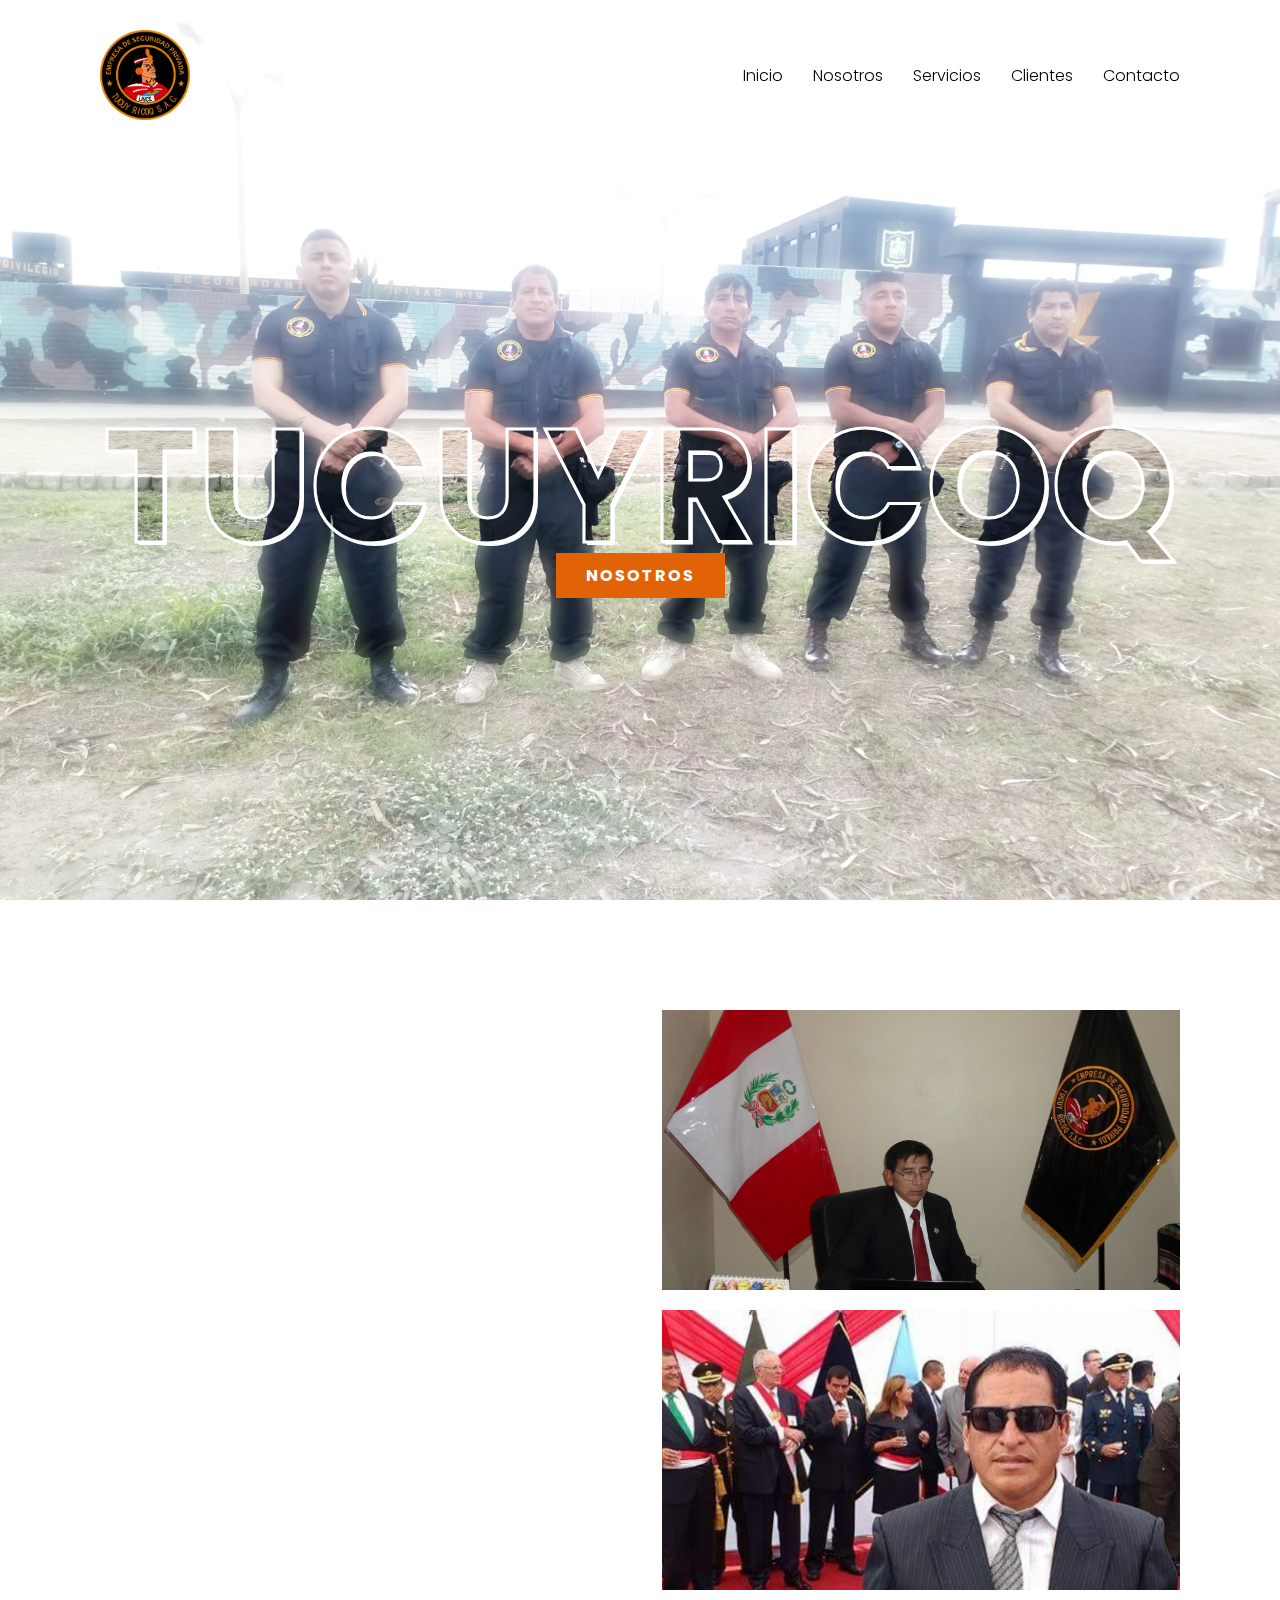
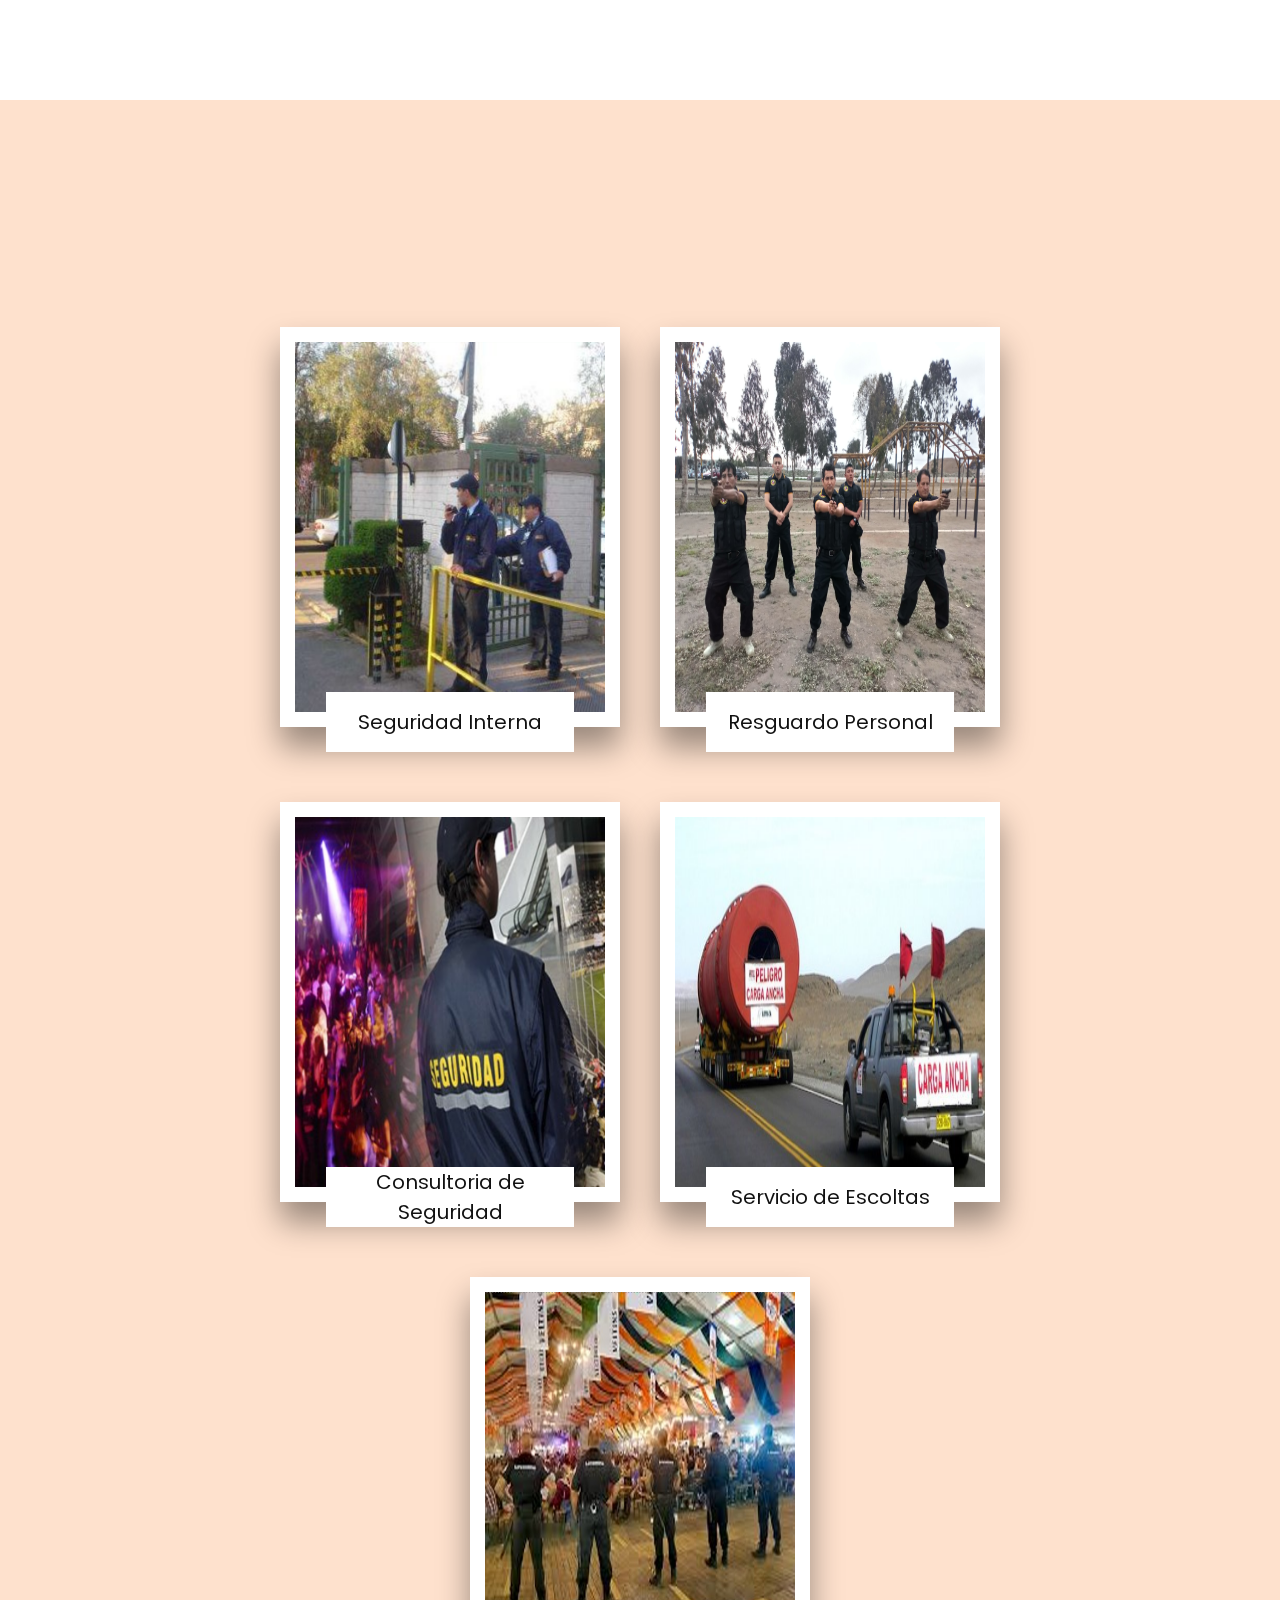
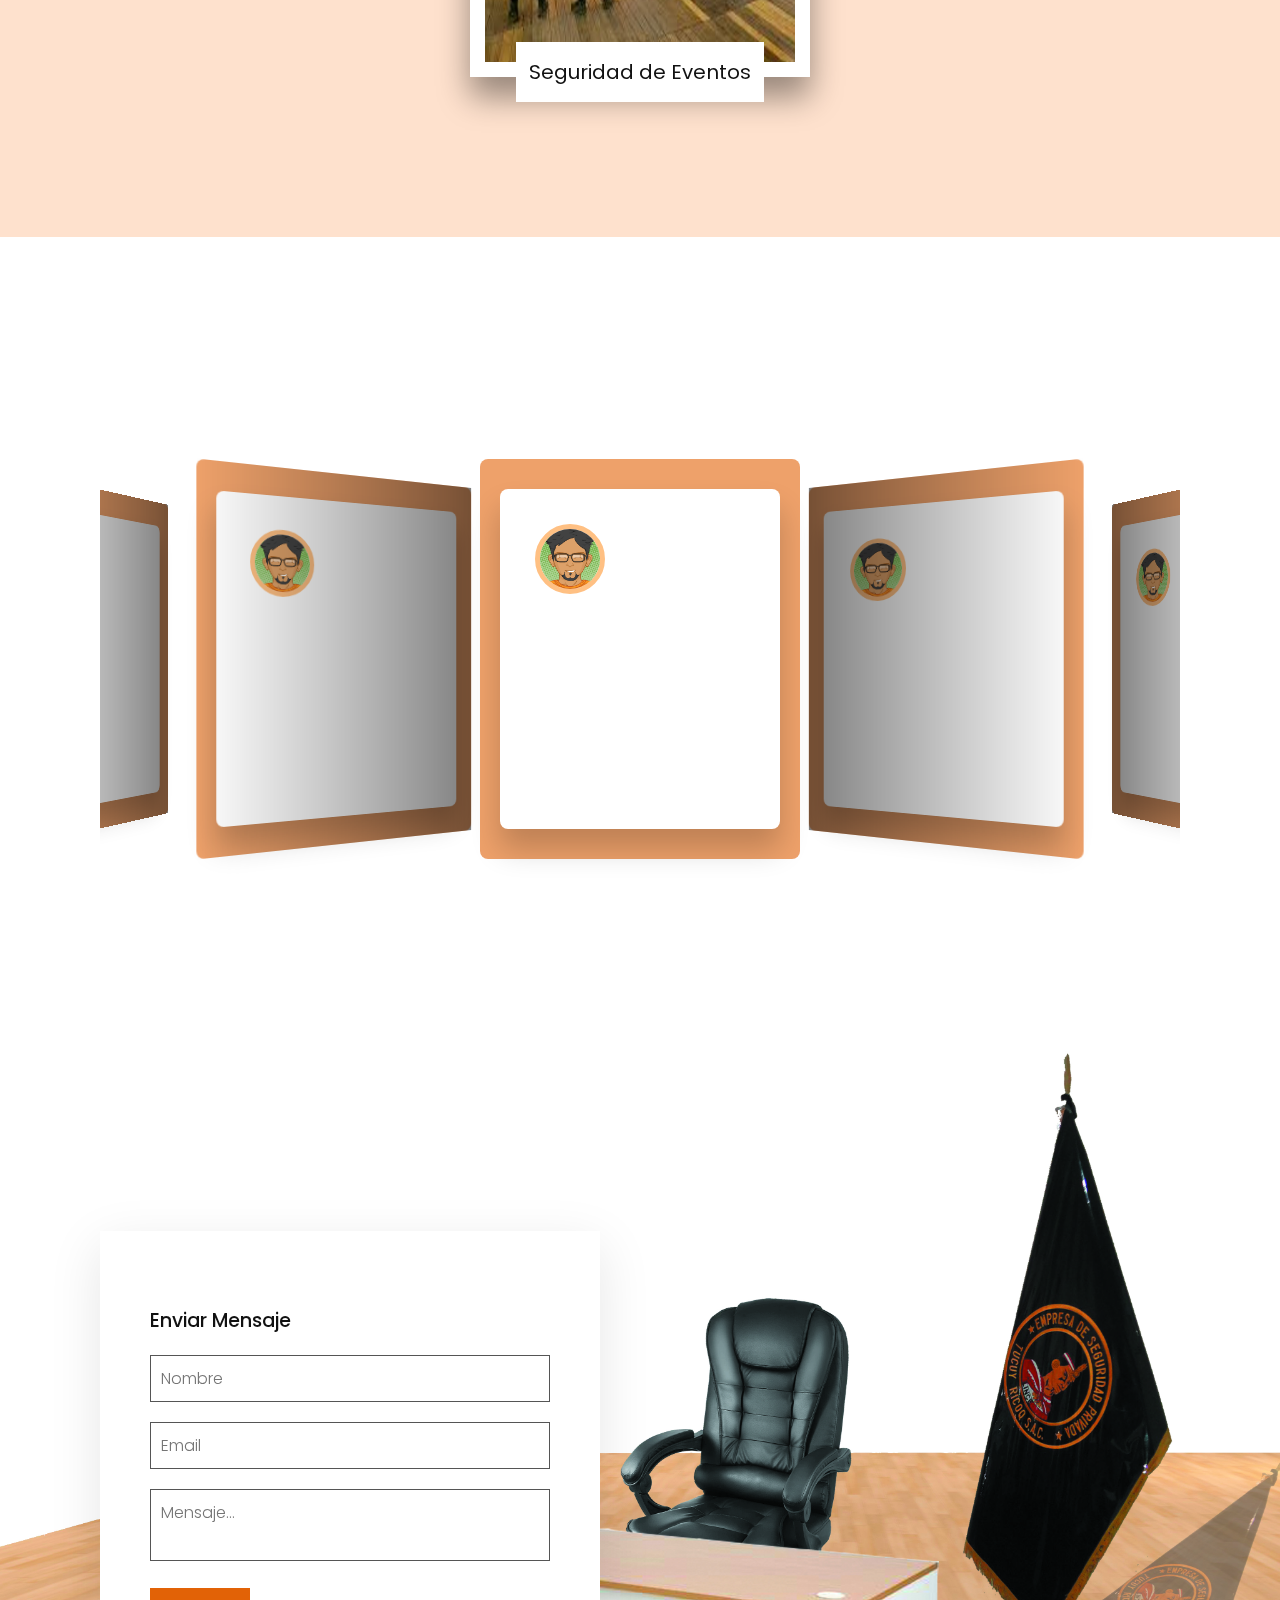
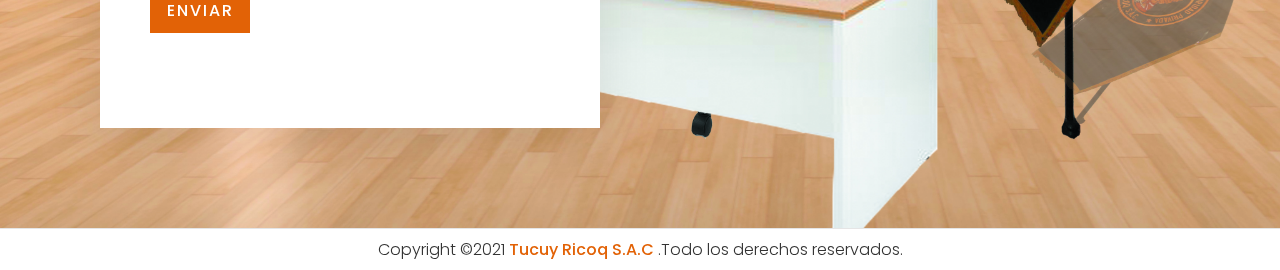
<file: index.html>
<!DOCTYPE html>
<html>
<head>
	<meta charset="utf-8" name="viewport" content="width=device-width, initial-scale=1.0">
	<title>Tucuy Ricoq SAC</title>
	<link
  rel="stylesheet"
  href="carrucel.css"
/>
	<link rel="stylesheet" type="text/css" href="style.css">
	<link rel="shortcut icon" href="images/logo.ico">
</head>
<body>
	<header>
		<a href="#" class="logo"><img src="images/logo.png"></a>
		<div class="menuToggle" onclick="toggleMenu();" ></div>
		<ul class="navigation">
			<li><a href="#banner" onclick="toggleMenu();">Inicio</a></li>
			<li><a href="#nosotros" onclick="toggleMenu();">Nosotros</a></li>
			<li><a href="#servicios" onclick="toggleMenu();">Servicios</a></li>
			<li><a href="#clientes" onclick="toggleMenu();">Clientes</a></li>
			<li><a href="#contacto" onclick="toggleMenu();">Contacto</a></li>
		</ul>
	</header>
<section class="banner" id="banner" style="background-image: url(images/banner.jpg);">
	<!-- <span>T</span><span>U</span><span>C</span><span>U</span><span>Y</span><span>R</span><span>I</span><span>C</span><span>O</span><span>Q</span> -->
	<div class="content" style="background-image: url(images/banner2.jpg);">
		<h2>TUCUYRICOQ</h2>
		
	</div>
	<a href="#nosotros" class="btn"><b>Nosotros</b></a>
</section>
<section class="nosotros" id="nosotros">
	<div class="row">
		<div class="col50">
			<h2 class="titleText" style="width: 200px;"><span>N</span>osotros</h2>
			<p>Nuestra empresa de seguridad ofrece servicios de calidad con personal bien entrenado y equipado para custodia y protección de vidas y propiedades, aseguramiento de establecimientos comerciales e industriales, control de multitudes, seguridad personal y seguridad en eventos.</p>
			<h2 class="titleText" style="width: 200px;"><span>V</span>isión</h2>
			<p>Constituirnos en la empresa líder en el rubro de la Seguridad y Vigilancia Privada, por la alta calidad de nuestros servicios, la innovación y la provisión de soluciones eficaces; siendo identificados por nuestra calidad humana, profesional y el aporte a la sociedad y el país.</p>
			<h2 class="titleText" style="width: 200px;"><span>M</span>isión</h2>
			<p>Proveer servicios de seguridad privada especializada a nuestros clientes, con eficiencia, satisfaciendo sus requerimientos en las áreas contratadas, permanentemente, con la finalidad de que gocen de la tranquilidad y estado de confianza que les permita vivir con calidad.​</p>
		</div>

		<div class="col50">
			<div class="imgBx">
				<img src="images/nosotros2.jpg">
			</div>
			<div class="imgBx">
				<img src="images/newimage1.png">
			</div>
		</div>
	</div>
</section>
<section class="servicios" id="servicios">
	<div class="title">
		<h2 class="titleText"><span>S</span>ervicios</h2>
		<div class="content">
			<div class="box">
				<div class="imgBx">
					<img src="images/service1.jpg">
				</div>
				<div class="text">
					<h3 class="imgtitle">Resguardo Personal</h3>
					<p>Nuestra empresa de seguridad ofrece servicios de calidad con personal bien entrenado y equipado para custodia y protección de vidas y propiedades</p>
				</div>
			</div>
			<div class="box">
				<div class="imgBx">
					<img src="images/newimage2.png">
				</div>
				<div class="text">
					<h3 class="imgtitle">Seguridad Interna</h3>
					<p>Aseguramiento de establecimientos comerciales e industriales, control de multitudes, seguridad personal y seguridad en eventos.</p>
				</div>
			</div>
			<div class="box">
				<div class="imgBx">
					<img src="images/newimage3.png" >
				</div>
				<div class="text">
					<h3 class="imgtitle">Servicio de Escoltas</h3>
					<p>Nuestros agentes de seguridad están capacitados, calificados con instrucción militar e instruidos en el campo de la seguridad que les permite tener capacidad de prevención, acción y reacción inmediata frente a cualquier acto que atenten contra la seguridad</p>
				</div>
			</div>
			<div class="box">
				<div class="imgBx">
					<img src="images/newimage4.png" style="object-fit: cover;">
				</div>
				<div class="text">
					<h3 >Consultoria de Seguridad</h3>
					<p>La vigilancia es importante para poder garantizar el orden y la tranquilidad de usted y de sus bienes; recuerde que el agente de riesgo saca ventaja de nuestra imprudencia, negligencia, exceso de confianza y falta de conocimiento en medidas preventivas de seguridad.</p>
				</div>
			</div>
			<div class="box">
				<div class="imgBx">
					<img src="images/newimage5.png">
				</div>
				<div class="text">
					<h3 class="imgtitle">Seguridad de Eventos</h3>
					<p>Utilizando la mejor tecnología disponible para proteger a nuestros clientes.</p>
				</div>
			</div>
		</div>
	</div>
</section>
<section class="clientes" id="clientes">
	<div class="title">
	<h2 class="titleText"><span>C</span>lientes</h2>
	 <div class="swiper mySwiper">
      <div class="swiper-wrapper">
        <div class="swiper-slide">
          <div class="opinion">
          	<div class="clientName">
          		<img src="images/avatar04.png" class="clientLogo">
          		<p> Nombre del Cliente</p>
          		</div>
          	<div class="separador"></div>
          	<div class="clientOpinion"><p>"Lorem ipsum dolor sit amet, consectetur adipisicing elit, sed do eiusmod
          	tempor incididunt ut labore ipsum dolor sit amet, consectetur."</p></div>
          </div>
        </div>
  <div class="swiper-slide">
          <div class="opinion">
          	<div class="clientName">
          		<img src="images/avatar04.png" class="clientLogo">
          		<p> Nombre del Cliente</p>
          		</div>
          	<div class="separador"></div>
          	<div class="clientOpinion"><p>"Lorem ipsum dolor sit amet, consectetur adipisicing elit, sed do eiusmod
          	tempor incididunt ut labore ipsum dolor sit amet, consectetur."</p></div>
          </div>
        </div>
        <div class="swiper-slide">
          <div class="opinion">
          	<div class="clientName">
          		<img src="images/avatar04.png" class="clientLogo">
          		<p> Nombre del Cliente</p>
          		</div>
          	<div class="separador"></div>
          	<div class="clientOpinion"><p>"Lorem ipsum dolor sit amet, consectetur adipisicing elit, sed do eiusmod
          	tempor incididunt ut labore ipsum dolor sit amet, consectetur."</p></div>
          </div>
        </div>
      </div>
      <div class="swiper-pagination"></div>
    </div>
</div>
</section>
<section class="contacto" id="contacto" style="background-image: url(images/contact.jpg);">
	<div class="title">
	<h2 class="titleText"><span>C</span>ontacto</h2>
</div>


<div class="contactForm">
	<h3>Enviar Mensaje</h3>
	<div class="inputBox">
		<input type="text" placeholder="Nombre">
	</div>
	<div class="inputBox">
		<input type="email" placeholder="Email">
	</div>
	<div class="inputBox">
		<textarea  placeholder="Mensaje..."></textarea>
	</div>
	<div class="inputBox">
		<input type="submit" value="Enviar">
	</div>
</div>
</section>
<div class="copyright">
	<p style="text-align: center;">Copyright ©2021 <a href="#">Tucuy Ricoq S.A.C</a> .Todo los derechos reservados.</p>
</div>
<script src="carrucel.js"></script>
<script type="text/javascript">
	/*window.onbeforeunload = function() {
		window.scrollTo(0,0);
	}*/

	var swiper = new Swiper(".mySwiper", {
        effect: "coverflow",
        grabCursor: true,
        centeredSlides: true,
        slidesPerView: "auto",
        coverflowEffect: {
          rotate: 40,
          stretch: 0,
          depth: 100,
          modifier: 1,
          slideShadows: true,
        },
       loop:true,
       // autoplay:{
       // 	delay:1600,
       // 	disableOnInteraction: false,
       // }
      });
	window.addEventListener('scroll', function() {
		const header = document.querySelector('header');
		header.classList.toggle("sticky", window.scrollY>0);
	})
	function toggleMenu(){
		const menuToggle = document.querySelector('.menuToggle');
		const navigation = document.querySelector('.navigation');
		const header = document.querySelector('header');
		header.classList.toggle('active');
		menuToggle.classList.toggle('active');
		navigation.classList.toggle('active');
	}
</script>
<script type="text/javascript" src="scroll.js"></script>
	<script type="text/javascript">
	ScrollOut({
		targets: 'h2,p,.separador,.swiper-wrapper'
	})

	</script>
</body>
</html>
</file>
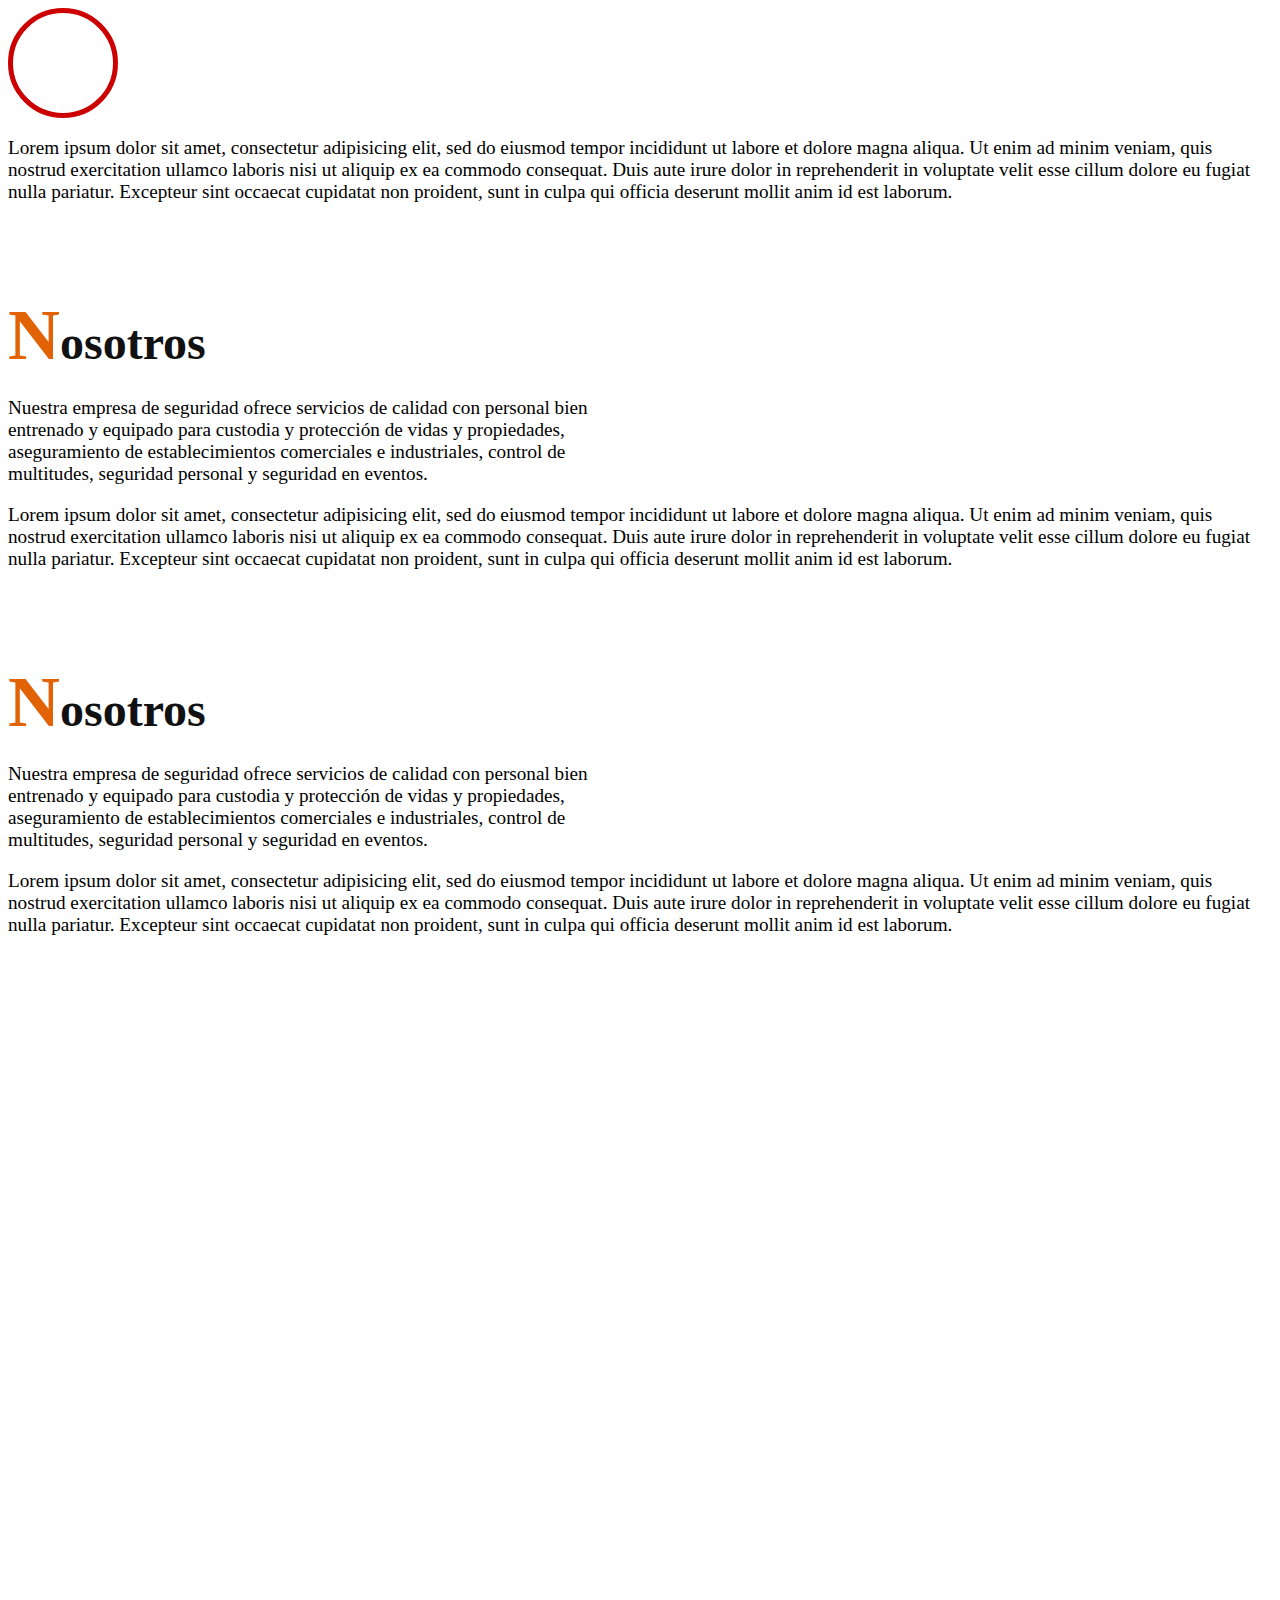
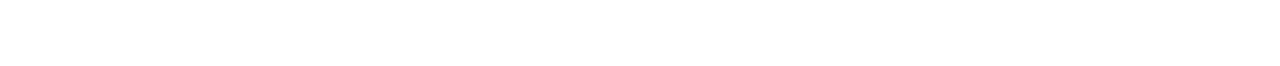
<file: prueba.html>
<!DOCTYPE html>
	<html>
	<head>
		<link rel="stylesheet" type="text/css" href="prueba.css">
		<title>SI SE PUEDE EDITAR GAAA-</title>
	</head>
	<body>
		<div class="clientLogo"></div>
		<p>Lorem ipsum dolor sit amet, consectetur adipisicing elit, sed do eiusmod
		tempor incididunt ut labore et dolore magna aliqua. Ut enim ad minim veniam,
		quis nostrud exercitation ullamco laboris nisi ut aliquip ex ea commodo
		consequat. Duis aute irure dolor in reprehenderit in voluptate velit esse
		cillum dolore eu fugiat nulla pariatur. Excepteur sint occaecat cupidatat non
		proident, sunt in culpa qui officia deserunt mollit anim id est laborum.</p>
		<br><br><br><br>
		<div class="col50">
		<h2 class="titleText"><span>N</span>osotros</h2>
			<p>Nuestra empresa de seguridad ofrece servicios de calidad con personal bien entrenado y equipado para custodia y protección de vidas y propiedades, aseguramiento de establecimientos comerciales e industriales, control de multitudes, seguridad personal y seguridad en eventos.</p>
		</div>
		<p>Lorem ipsum dolor sit amet, consectetur adipisicing elit, sed do eiusmod
		tempor incididunt ut labore et dolore magna aliqua. Ut enim ad minim veniam,
		quis nostrud exercitation ullamco laboris nisi ut aliquip ex ea commodo
		consequat. Duis aute irure dolor in reprehenderit in voluptate velit esse
		cillum dolore eu fugiat nulla pariatur. Excepteur sint occaecat cupidatat non
		proident, sunt in culpa qui officia deserunt mollit anim id est laborum.</p>
		<br><br><br><br>
		<div class="col50">
		<h2 class="titleText"><span>N</span>osotros</h2>
			<p>Nuestra empresa de seguridad ofrece servicios de calidad con personal bien entrenado y equipado para custodia y protección de vidas y propiedades, aseguramiento de establecimientos comerciales e industriales, control de multitudes, seguridad personal y seguridad en eventos.</p>
		</div>
		<p>Lorem ipsum dolor sit amet, consectetur adipisicing elit, sed do eiusmod
		tempor incididunt ut labore et dolore magna aliqua. Ut enim ad minim veniam,
		quis nostrud exercitation ullamco laboris nisi ut aliquip ex ea commodo
		consequat. Duis aute irure dolor in reprehenderit in voluptate velit esse
		cillum dolore eu fugiat nulla pariatur. Excepteur sint occaecat cupidatat non
		proident, sunt in culpa qui officia deserunt mollit anim id est laborum.</p>
		<br><br><br><br>
		<div class="col50">
		<h2 class="titleText"><span>N</span>osotros</h2>
			<p>Nuestra empresa de seguridad ofrece servicios de calidad con personal bien entrenado y equipado para custodia y protección de vidas y propiedades, aseguramiento de establecimientos comerciales e industriales, control de multitudes, seguridad personal y seguridad en eventos.</p>
		</div>
		<p>Lorem ipsum dolor sit amet, consectetur adipisicing elit, sed do eiusmod
		tempor incididunt ut labore et dolore magna aliqua. Ut enim ad minim veniam,
		quis nostrud exercitation ullamco laboris nisi ut aliquip ex ea commodo
		consequat. Duis aute irure dolor in reprehenderit in voluptate velit esse
		cillum dolore eu fugiat nulla pariatur. Excepteur sint occaecat cupidatat non
		proident, sunt in culpa qui officia deserunt mollit anim id est laborum.</p>
		<br><br><br><br>
		<div class="col50">
		<h2 class="titleText"><span>N</span>osotros</h2>
			<p>Nuestra empresa de seguridad ofrece servicios de calidad con personal bien entrenado y equipado para custodia y protección de vidas y propiedades, aseguramiento de establecimientos comerciales e industriales, control de multitudes, seguridad personal y seguridad en eventos.</p>
		</div>
		<div class="caca"><span>N</span>asdasda
		fffff
	dasdasdasdasd</div>
	<!-- <audio   src="musica.mp3" ></audio> -->
	</body>

	<script type="text/javascript" src="scroll.js"></script>
	<script type="text/javascript">
	ScrollOut({
		targets: 'h2,p,.caca'
	})

	</script>
	</html>
</file>
<file: style.css>
@import url('https://fonts.googleapis.com/css?family=Poppins:200,300,400,500,600,700,800,900');
*{
	margin: 0;
	padding: 0;
	box-sizing: border-box;
	font-family: 'Poppins', sans-serif;
	scroll-behavior: smooth;
}
p{
	font-weight: 300;
	color: #111;
	text-align: justify;
}
body{
	min-height: 1000px;
}
.banner{
	position: relative;
	width: 100%;
	min-height: 100vh;
	display: flex;
	justify-content: center;
	align-items: center;
	
	background-size: cover;
}
.banner .content{
	text-align: center;
	position: absolute;
	width: 100%;
	min-height: 100vh;
	line-height: 100vh;
	background-size: cover;
	display: flex;
	justify-content: center;
	align-items: center;
	mix-blend-mode: screen;
	
}

.banner h2{
	
	position: absolute;
	font-size: 10em;
	font-weight: 700;
	 -webkit-text-stroke: 3px #fff;
	 bottom: -4%;
	  text-shadow:
     3px  3px 0 #fff,
    -1px -1px 0 #fff,  
     1px -1px 0 #fff,
    -1px  1px 0 #fff,
     1px  1px 0 #fff;
 	z-index: 2;
 	animation-name: arriba;
	animation-iteration-count: 1;
	animation-timing-function: ease-in;
	animation-duration: 3s;
}
.banner .content p{
	font-size: 1em;
	color: #000;
}
.btn{
	position: absolute;
	z-index: 3;
	font-size: 1em;
	color: #fff;
	background: #e26206;
	display: inline-block;
	padding: 10px 30px;
	margin-top: 250px;
	text-transform: uppercase;
	text-decoration: none;
	letter-spacing: 2px;
	transition: 0.5s;
	isolation: isolate;
	animation-name: aparecer;
	animation-iteration-count: 1;
	animation-timing-function: cubic-bezier(1,.02,1,.04);
	animation-duration: 4s;
}
.btn:hover{
	letter-spacing: 6px;
}
header{
	position: fixed;
	top: 0;
	left: 0;
	width: 100%;
	padding: 30px 100px;
	z-index: 10000;
	display: flex;
	justify-content: space-between;
	align-items: center;
	transition: 0.5s;
}
header.sticky{
	background: #fff;
	padding: 5px 100px;
	box-shadow: 0 5px 20px rgba(0,0,0,0.05);
}
header .logo{
	color: #000;
	font-weight: 700;
	font-size: 2em;
	text-decoration: none;
	height: 90px;
}

header .logo img{
	max-height: 90px;
}
header .navigation{
	position: relative;
	display: flex;
}

header .navigation li{
	list-style: none;
	margin-left: 30px;
}
header .navigation li a{
	text-decoration: none;
	color: #000;
	font-weight: 300;
	transition: 0.3s ease;
	border-top: 4px solid rgba(255,255,255,.0);
  	border-bottom: 4px solid rgba(255,255,255,.0);
}
header .navigation li a:hover{
	border-top: 4px solid #e26206;
  	border-bottom: 4px solid #e26206;
  	padding: 6px 0;
  	color: #e26206;
}
section{
	padding: 100px;
}
.row{
	position: relative;
	width: 100%;
	display: flex;
	justify-content: space-between;
}
.row .col50{
	position: relative;
	width: 48%;
}
.row .col50 p{
	opacity: 0;
}
.row .col50 p[data-scroll="in"]{
	opacity: 1;
	transition: 1s;
}
.titleText{
	color: #111;
	font-size: 2em;
	font-weight: 300;
	transition: 0.4s;
	transform-origin: left;
	transform: scaleX(0);
}
.titleText[data-scroll="in"]{
	transform: scaleX(1);
}

.titleText:before{
	content: '';
	position: absolute;
	top: 0;
	left: 0;
	width: 100%;
	height: 100%;
	background: #e26206;
	transform-origin: left;
	transition: 0.5s;
}
.titleText[data-scroll="in"]:before{
	transform: scaleX(0);
	transition-delay: 0.5s;
}
.titleText span{
	color: #e26206;
	font-weight: 700;
	font-size: 1.5em;
}
.row .col50 .imgBx{
	position: relative;
	width: 100%;
	min-height: 300px;
}
.row .col50 .imgBx img{
	position: absolute;
	top: 0;
	left:0;
	padding: 10px 0;
	width: 100%;
	height: 100%;
	object-fit: cover;
}
.title{
	width: 100%;
	display: flex;
	justify-content: center;
	align-items: center;
	flex-direction: column;
}
.servicios {
	background: #fee1cd;
}

.servicios .content{
	display: flex;
	justify-content: center;
	flex-direction: row-reverse;
	flex-wrap: wrap;
	margin-top: 40px;
}
.servicios .content .box{
	width: 340px;
	height: 400px;
	margin: 15px 20px 60px 20px;
	border: 15px solid #fff;
	box-shadow: 0 20px 30px rgba(0,0,0,0.4);
	background: #000;
}
.servicios .content .box .imgBx{
	position: relative;
	width: 100%;
	height: 100%;
}
.servicios .content .box .imgBx img{
	position: absolute;
	top: 0;
	left: 0;
	width: 100%;
	height: 100%;
	
	transition: 0.5s;
}
.servicios .content .box:hover .imgBx img{
	opacity: 0;
}
.servicios .content .box .text{
	position: relative;
	bottom: 20px;
	left: 10%;
	width: 80%;
	height: 60px;
	background: #fff;
	transition: 0.5s;
	overflow: hidden;
/*
	display: flex;
	justify-content: center;
  align-items: center;*/
}
.servicios .content .box .text h3{
	margin: 0;
	padding: 0;
	font-size: 20px;
	text-align: center;
}
.servicios .content .box .text .imgtitle{
	padding: 15px 0 0;
}
.servicios .content .box .text p{
	margin: 10px 0 0;
	padding: 0;
	opacity: 0;
	line-height: 1.2em;
	transition: 0.5s;
	text-align: justify;
}
.servicios .content .box:hover .text p{
	opacity: 1;
	transition-delay: 0.5s; 
}
.servicios .content .box:hover .text{
	position: relative;
	width: 100%;
	height: 100%;
	bottom:100%;
	left: 0;
}
.servicios .content .box .text h3{
	font-weight: 400;
	color: #111;
}
/* CLIENTES CSS*/
.swiper {
        width: 100%;
        padding-top: 50px;
        padding-bottom: 50px;
      }

.swiper-slide {
      /*  background-position: center;
        background-size: cover;*/
        width: 320px;
        height: 400px;
        background: #e26206;
     	border-radius: 8px;
		background-color: rgba(226, 98, 6, .60);
		/*filter: blur(8px);*/
		
		/*box-shadow: 0 10px 20px rgb(0 0 0 / 20%),0 -10px 20px rgb(0 0 0 / 20%);*/
		padding: 30px 20px 30px 20px;
      }

.opinion{
	position: relative;
	border-radius: 8px;
	width: 280px;
	height: 340px;
	background: #fff;
	z-index: 1;
	padding: 35px;
	box-shadow: 0 20px 30px rgb(0 0 0 / 20%);
	overflow: hidden;
    
}
.opinion .clientName{
	width: 100%;
	height: 35%;
	overflow: hidden;
}
.opinion .clientName .clientLogo{
	border-radius: 50%;
  border:5px solid #ffc083;
  height: 70px;
  float: left;
  display: block;


}
.opinion .clientName p{

	margin-top: 9px;
	text-align: left;
	position: relative;
	left: 6px;
}
.opinion .separador{
	transition: 0.5s;
	transform-origin: left;
	transform: scaleX(0);
}
.swiper-wrapper[data-scroll="in"] .separador{
	transform: scaleX(1);
}
.opinion .separador:before{
	content: '';
	position: absolute;
	top: 0;
	left: 0;
	width: 100%;
	height: 7px;
	background: #ffc083;
	transform-origin: left;
	transition: all 1s cubic-bezier(1,.02,.5,.62) 0s;
}
.swiper-wrapper p{
	opacity: 0;
}
.swiper-wrapper[data-scroll="in"] p{
	opacity: 1;
	transition: 1.5s;
}
.opinion .clientOpinion{
	padding: 20px 10px 10px 10px;
	height: 100%;
	width: 100%;
}
/* CONTACTO CSS*/
.contacto{
	
	background-size: cover;
}
.contactForm{
	padding: 75px 50px;
	background: #fff;
	box-shadow: 0 15px 50px rgba(0,0,0,0.1);
	max-width: 500px;
	margin-top: 50px;
}
.contactForm h3{
	color: #111;
	font-size: 1.2em;
	margin-bottom: 20px;
	font-weight: 500;
}
.contactForm .inputBox{
	position: relative;
	width: 100%;
	margin-bottom: 20px;
}
.contactForm .inputBox input,.contactForm .inputBox textarea{
	width: 100%;
	border: 1px solid #555;
	padding: 10px;
	color: #111;
	outline: none;
	font-size: 16px;
	font-weight: 300;
	resize: none;
}
.contactForm .inputBox input[type="submit"]{
	font-size: 1em;
	color: #fff;
	background: #e26206;
	display: inline-block;
	text-transform: uppercase;
	text-decoration: none;
	letter-spacing: 2px;
	transition: 0.5s;
	max-width: 100px;
	font-weight: 500;
	border: none;
	cursor: pointer;
}
.copyright{
	padding: 8px 40px;
	border-top: 1px solid rgba(0,0,0,0.1);
	text-align: center;
}
.copyright p{
	color: #333;
}
.copyright a{
	color: #e26206;
	font-weight: 500;
	text-decoration: none;
}
/* EFECTOS */
@keyframes aparecer {
	0% {
		opacity: 0;
	}
	100% {
		opacity: 1;
	}
}
@keyframes arriba {
    from {
    	bottom: -40%;
    }
    to {
    	bottom: -4%;
    }
}

/* MOVIL */

@media (max-width: 991px){
	header,header.sticky{
		padding: 5px 20px;
	}
	header.active{
		background-color: #fff;
		
	}
	header .navigation{
		display: none;
	}
	header .navigation.active{
	width: 100%;
	height: calc(100% - 95px);
	position: fixed;
	top: 95px;
	left: 0;
	display: flex;
	justify-content: center;
	align-items: center;
	flex-direction: column;
	background: #fff;
}
header .navigation li{
	margin-left: 0;
}
header .navigation li a{
	text-decoration: none;
	color: #111;
	font-size: 1.6em;
	font-weight: 300;
}
	.menuToggle{
		position: relative;
		width: 40px;
		height: 40px;
		background-image: url(images/menu.png);
		background-size: 30px;
		background-repeat: no-repeat;
		background-position: center;
		cursor: pointer;
	}
	.menuToggle.active{
		background: url(images/close.png);
		background-size: 25px;
		background-repeat: no-repeat;
		background-position: center;
	}

	section{
		padding: 20px;
	}
	.banner{
		background-size: 100% 100%;
	}
	.banner .content{
		background-size: 100% 100%;
	}
	.banner .content h2{
		font-size: 3em;
		color: #000;
		-webkit-text-stroke: 0px #fff;
	}
	.row{
		flex-direction: column;
	}
	.row .col50{
		position: relative;
		width: 100%
	}
	.row .col50 .imgBx{

		height: 300px;
		margin-top: 20px;
	}

}
</file>
<file: prueba.css>
.col50{
	position: relative;
	width: 48%;
}
.titleText{
	position: relative;
	margin: 0;
	padding: 0;
	display: inline-block;
	color: #111;
	font-size: 3em;

	transition: 0.5s;
	transform-origin: left;
	transform: scaleX(0);
}
.titleText[data-scroll="in"]{
	transform: scaleX(1);
}

.titleText:before{
	content: '';
	position: absolute;
	top: 0;
	left: 0;
	width: 100%;
	height: 100%;
	background: #e26206;
	transform-origin: left;
	transition: 0.5s;
}
.titleText[data-scroll="in"]:before{
	transform: scaleX(0);
	transition-delay: 0.5s;
}
.caca{
	position: relative;
	margin: 0;
	padding: 0;
	display: inline-block;
	color: #111;
	font-size: 3em;
	
	transition: 0.5s;
	transform-origin: left;
	transform: scaleX(0);
}
.caca[data-scroll="in"]{
	transform: scaleX(1);
}

.caca:before{
	content: '';
	position: absolute;
	top: 0;
	left: 0;
	width: 100px;
	height: 100px;
	background: #e26206;
	transform-origin: left;
	transition: 0.5s;
}
.titleText span{
	color: #e26206;
	font-weight: 700;
	font-size: 1.5em;
}
p{
	font-size: 1.2em;
	transition: 1s;
	opacity: 0;
}
p[data-scroll="in"]{
	
	opacity: 1;
	transition: 1s;
}
.clientLogo{
	width: 100px;
    height: 100px;
    border-radius: 100px;
    border: 5px solid #c00;
}
.ehh{

  border-radius: 50%;
  border:5px groove #ffc083;
}
</file>
<file: carrucel.css>
@font-face{font-family:swiper-icons;src:url('data:application/font-woff;charset=utf-8;base64, [base64]//wADZ2x5ZgAAAywAAADMAAAD2MHtryVoZWFkAAABbAAAADAAAAA2E2+eoWhoZWEAAAGcAAAAHwAAACQC9gDzaG10eAAAAigAAAAZAAAArgJkABFsb2NhAAAC0AAAAFoAAABaFQAUGG1heHAAAAG8AAAAHwAAACAAcABAbmFtZQAAA/gAAAE5AAACXvFdBwlwb3N0AAAFNAAAAGIAAACE5s74hXjaY2BkYGAAYpf5Hu/j+W2+MnAzMYDAzaX6QjD6/4//Bxj5GA8AuRwMYGkAPywL13jaY2BkYGA88P8Agx4j+/8fQDYfA1AEBWgDAIB2BOoAeNpjYGRgYNBh4GdgYgABEMnIABJzYNADCQAACWgAsQB42mNgYfzCOIGBlYGB0YcxjYGBwR1Kf2WQZGhhYGBiYGVmgAFGBiQQkOaawtDAoMBQxXjg/wEGPcYDDA4wNUA2CCgwsAAAO4EL6gAAeNpj2M0gyAACqxgGNWBkZ2D4/wMA+xkDdgAAAHjaY2BgYGaAYBkGRgYQiAHyGMF8FgYHIM3DwMHABGQrMOgyWDLEM1T9/w8UBfEMgLzE////P/5//f/V/xv+r4eaAAeMbAxwIUYmIMHEgKYAYjUcsDAwsLKxc3BycfPw8jEQA/[base64]/uznmfPFBNODM2K7MTQ45YEAZqGP81AmGGcF3iPqOop0r1SPTaTbVkfUe4HXj97wYE+yNwWYxwWu4v1ugWHgo3S1XdZEVqWM7ET0cfnLGxWfkgR42o2PvWrDMBSFj/IHLaF0zKjRgdiVMwScNRAoWUoH78Y2icB/yIY09An6AH2Bdu/UB+yxopYshQiEvnvu0dURgDt8QeC8PDw7Fpji3fEA4z/PEJ6YOB5hKh4dj3EvXhxPqH/SKUY3rJ7srZ4FZnh1PMAtPhwP6fl2PMJMPDgeQ4rY8YT6Gzao0eAEA409DuggmTnFnOcSCiEiLMgxCiTI6Cq5DZUd3Qmp10vO0LaLTd2cjN4fOumlc7lUYbSQcZFkutRG7g6JKZKy0RmdLY680CDnEJ+UMkpFFe1RN7nxdVpXrC4aTtnaurOnYercZg2YVmLN/d/gczfEimrE/fs/bOuq29Zmn8tloORaXgZgGa78yO9/cnXm2BpaGvq25Dv9S4E9+5SIc9PqupJKhYFSSl47+Qcr1mYNAAAAeNptw0cKwkAAAMDZJA8Q7OUJvkLsPfZ6zFVERPy8qHh2YER+3i/BP83vIBLLySsoKimrqKqpa2hp6+jq6RsYGhmbmJqZSy0sraxtbO3sHRydnEMU4uR6yx7JJXveP7WrDycAAAAAAAH//wACeNpjYGRgYOABYhkgZgJCZgZNBkYGLQZtIJsFLMYAAAw3ALgAeNolizEKgDAQBCchRbC2sFER0YD6qVQiBCv/H9ezGI6Z5XBAw8CBK/m5iQQVauVbXLnOrMZv2oLdKFa8Pjuru2hJzGabmOSLzNMzvutpB3N42mNgZGBg4GKQYzBhYMxJLMlj4GBgAYow/P/PAJJhLM6sSoWKfWCAAwDAjgbRAAB42mNgYGBkAIIbCZo5IPrmUn0hGA0AO8EFTQAA');font-weight:400;font-style:normal}:root{--swiper-theme-color:#007aff}.swiper{margin-left:auto;margin-right:auto;position:relative;overflow:hidden;list-style:none;padding:0;z-index:1}.swiper-vertical>.swiper-wrapper{flex-direction:column}.swiper-wrapper{position:relative;width:100%;height:100%;z-index:1;display:flex;transition-property:transform;box-sizing:content-box}.swiper-android .swiper-slide,.swiper-wrapper{transform:translate3d(0px,0,0)}.swiper-pointer-events{touch-action:pan-y}.swiper-pointer-events.swiper-vertical{touch-action:pan-x}.swiper-slide{flex-shrink:0;width:100%;height:100%;position:relative;transition-property:transform}.swiper-slide-invisible-blank{visibility:hidden}.swiper-autoheight,.swiper-autoheight .swiper-slide{height:auto}.swiper-autoheight .swiper-wrapper{align-items:flex-start;transition-property:transform,height}.swiper-3d,.swiper-3d.swiper-css-mode .swiper-wrapper{perspective:1200px}.swiper-3d .swiper-cube-shadow,.swiper-3d .swiper-slide,.swiper-3d .swiper-slide-shadow,.swiper-3d .swiper-slide-shadow-bottom,.swiper-3d .swiper-slide-shadow-left,.swiper-3d .swiper-slide-shadow-right,.swiper-3d .swiper-slide-shadow-top,.swiper-3d .swiper-wrapper{transform-style:preserve-3d}.swiper-3d .swiper-slide-shadow,.swiper-3d .swiper-slide-shadow-bottom,.swiper-3d .swiper-slide-shadow-left,.swiper-3d .swiper-slide-shadow-right,.swiper-3d .swiper-slide-shadow-top{position:absolute;left:0;top:0;width:100%;height:100%;pointer-events:none;z-index:10}.swiper-3d .swiper-slide-shadow{background:rgba(0,0,0,.15)}.swiper-3d .swiper-slide-shadow-left{background-image:linear-gradient(to left,rgba(0,0,0,.5),rgba(0,0,0,0))}.swiper-3d .swiper-slide-shadow-right{background-image:linear-gradient(to right,rgba(0,0,0,.5),rgba(0,0,0,0))}.swiper-3d .swiper-slide-shadow-top{background-image:linear-gradient(to top,rgba(0,0,0,.5),rgba(0,0,0,0))}.swiper-3d .swiper-slide-shadow-bottom{background-image:linear-gradient(to bottom,rgba(0,0,0,.5),rgba(0,0,0,0))}.swiper-css-mode>.swiper-wrapper{overflow:auto;scrollbar-width:none;-ms-overflow-style:none}.swiper-css-mode>.swiper-wrapper::-webkit-scrollbar{display:none}.swiper-css-mode>.swiper-wrapper>.swiper-slide{scroll-snap-align:start start}.swiper-horizontal.swiper-css-mode>.swiper-wrapper{scroll-snap-type:x mandatory}.swiper-vertical.swiper-css-mode>.swiper-wrapper{scroll-snap-type:y mandatory}.swiper-centered>.swiper-wrapper::before{content:'';flex-shrink:0;order:9999}.swiper-centered.swiper-horizontal>.swiper-wrapper>.swiper-slide:first-child{margin-inline-start:var(--swiper-centered-offset-before)}.swiper-centered.swiper-horizontal>.swiper-wrapper::before{height:100%;min-height:1px;width:var(--swiper-centered-offset-after)}.swiper-centered.swiper-vertical>.swiper-wrapper>.swiper-slide:first-child{margin-block-start:var(--swiper-centered-offset-before)}.swiper-centered.swiper-vertical>.swiper-wrapper::before{width:100%;min-width:1px;height:var(--swiper-centered-offset-after)}.swiper-centered>.swiper-wrapper>.swiper-slide{scroll-snap-align:center center}.swiper-virtual.swiper-css-mode .swiper-wrapper::after{content:'';position:absolute;left:0;top:0;pointer-events:none}.swiper-virtual.swiper-css-mode.swiper-horizontal .swiper-wrapper::after{height:1px;width:var(--swiper-virtual-size)}.swiper-virtual.swiper-css-mode.swiper-vertical .swiper-wrapper::after{width:1px;height:var(--swiper-virtual-size)}:root{--swiper-navigation-size:44px}.swiper-button-next,.swiper-button-prev{position:absolute;top:50%;width:calc(var(--swiper-navigation-size)/ 44 * 27);height:var(--swiper-navigation-size);margin-top:calc(0px - (var(--swiper-navigation-size)/ 2));z-index:10;cursor:pointer;display:flex;align-items:center;justify-content:center;color:var(--swiper-navigation-color,var(--swiper-theme-color))}.swiper-button-next.swiper-button-disabled,.swiper-button-prev.swiper-button-disabled{opacity:.35;cursor:auto;pointer-events:none}.swiper-button-next:after,.swiper-button-prev:after{font-family:swiper-icons;font-size:var(--swiper-navigation-size);text-transform:none!important;letter-spacing:0;text-transform:none;font-variant:initial;line-height:1}.swiper-button-prev,.swiper-rtl .swiper-button-next{left:10px;right:auto}.swiper-button-prev:after,.swiper-rtl .swiper-button-next:after{content:'prev'}.swiper-button-next,.swiper-rtl .swiper-button-prev{right:10px;left:auto}.swiper-button-next:after,.swiper-rtl .swiper-button-prev:after{content:'next'}.swiper-button-lock{display:none}.swiper-pagination{position:absolute;text-align:center;transition:.3s opacity;transform:translate3d(0,0,0);z-index:10}.swiper-pagination.swiper-pagination-hidden{opacity:0}.swiper-horizontal>.swiper-pagination-bullets,.swiper-pagination-bullets.swiper-pagination-horizontal,.swiper-pagination-custom,.swiper-pagination-fraction{bottom:10px;left:0;width:100%}.swiper-pagination-bullets-dynamic{overflow:hidden;font-size:0}.swiper-pagination-bullets-dynamic .swiper-pagination-bullet{transform:scale(.33);position:relative}.swiper-pagination-bullets-dynamic .swiper-pagination-bullet-active{transform:scale(1)}.swiper-pagination-bullets-dynamic .swiper-pagination-bullet-active-main{transform:scale(1)}.swiper-pagination-bullets-dynamic .swiper-pagination-bullet-active-prev{transform:scale(.66)}.swiper-pagination-bullets-dynamic .swiper-pagination-bullet-active-prev-prev{transform:scale(.33)}.swiper-pagination-bullets-dynamic .swiper-pagination-bullet-active-next{transform:scale(.66)}.swiper-pagination-bullets-dynamic .swiper-pagination-bullet-active-next-next{transform:scale(.33)}.swiper-pagination-bullet{width:var(--swiper-pagination-bullet-width,var(--swiper-pagination-bullet-size,8px));height:var(--swiper-pagination-bullet-height,var(--swiper-pagination-bullet-size,8px));display:inline-block;border-radius:50%;background:var(--swiper-pagination-bullet-inactive-color,#000);opacity:var(--swiper-pagination-bullet-inactive-opacity, .2)}button.swiper-pagination-bullet{border:none;margin:0;padding:0;box-shadow:none;-webkit-appearance:none;appearance:none}.swiper-pagination-clickable .swiper-pagination-bullet{cursor:pointer}.swiper-pagination-bullet:only-child{display:none!important}.swiper-pagination-bullet-active{opacity:var(--swiper-pagination-bullet-opacity, 1);background:var(--swiper-pagination-color,var(--swiper-theme-color))}.swiper-pagination-vertical.swiper-pagination-bullets,.swiper-vertical>.swiper-pagination-bullets{right:10px;top:50%;transform:translate3d(0px,-50%,0)}.swiper-pagination-vertical.swiper-pagination-bullets .swiper-pagination-bullet,.swiper-vertical>.swiper-pagination-bullets .swiper-pagination-bullet{margin:var(--swiper-pagination-bullet-vertical-gap,6px) 0;display:block}.swiper-pagination-vertical.swiper-pagination-bullets.swiper-pagination-bullets-dynamic,.swiper-vertical>.swiper-pagination-bullets.swiper-pagination-bullets-dynamic{top:50%;transform:translateY(-50%);width:8px}.swiper-pagination-vertical.swiper-pagination-bullets.swiper-pagination-bullets-dynamic .swiper-pagination-bullet,.swiper-vertical>.swiper-pagination-bullets.swiper-pagination-bullets-dynamic .swiper-pagination-bullet{display:inline-block;transition:.2s transform,.2s top}.swiper-horizontal>.swiper-pagination-bullets .swiper-pagination-bullet,.swiper-pagination-horizontal.swiper-pagination-bullets .swiper-pagination-bullet{margin:0 var(--swiper-pagination-bullet-horizontal-gap,4px)}.swiper-horizontal>.swiper-pagination-bullets.swiper-pagination-bullets-dynamic,.swiper-pagination-horizontal.swiper-pagination-bullets.swiper-pagination-bullets-dynamic{left:50%;transform:translateX(-50%);white-space:nowrap}.swiper-horizontal>.swiper-pagination-bullets.swiper-pagination-bullets-dynamic .swiper-pagination-bullet,.swiper-pagination-horizontal.swiper-pagination-bullets.swiper-pagination-bullets-dynamic .swiper-pagination-bullet{transition:.2s transform,.2s left}.swiper-horizontal.swiper-rtl>.swiper-pagination-bullets-dynamic .swiper-pagination-bullet{transition:.2s transform,.2s right}.swiper-pagination-progressbar{background:rgba(0,0,0,.25);position:absolute}.swiper-pagination-progressbar .swiper-pagination-progressbar-fill{background:var(--swiper-pagination-color,var(--swiper-theme-color));position:absolute;left:0;top:0;width:100%;height:100%;transform:scale(0);transform-origin:left top}.swiper-rtl .swiper-pagination-progressbar .swiper-pagination-progressbar-fill{transform-origin:right top}.swiper-horizontal>.swiper-pagination-progressbar,.swiper-pagination-progressbar.swiper-pagination-horizontal,.swiper-pagination-progressbar.swiper-pagination-vertical.swiper-pagination-progressbar-opposite,.swiper-vertical>.swiper-pagination-progressbar.swiper-pagination-progressbar-opposite{width:100%;height:4px;left:0;top:0}.swiper-horizontal>.swiper-pagination-progressbar.swiper-pagination-progressbar-opposite,.swiper-pagination-progressbar.swiper-pagination-horizontal.swiper-pagination-progressbar-opposite,.swiper-pagination-progressbar.swiper-pagination-vertical,.swiper-vertical>.swiper-pagination-progressbar{width:4px;height:100%;left:0;top:0}.swiper-pagination-lock{display:none}.swiper-scrollbar{border-radius:10px;position:relative;-ms-touch-action:none;background:rgba(0,0,0,.1)}.swiper-horizontal>.swiper-scrollbar{position:absolute;left:1%;bottom:3px;z-index:50;height:5px;width:98%}.swiper-vertical>.swiper-scrollbar{position:absolute;right:3px;top:1%;z-index:50;width:5px;height:98%}.swiper-scrollbar-drag{height:100%;width:100%;position:relative;background:rgba(0,0,0,.5);border-radius:10px;left:0;top:0}.swiper-scrollbar-cursor-drag{cursor:move}.swiper-scrollbar-lock{display:none}.swiper-zoom-container{width:100%;height:100%;display:flex;justify-content:center;align-items:center;text-align:center}.swiper-zoom-container>canvas,.swiper-zoom-container>img,.swiper-zoom-container>svg{max-width:100%;max-height:100%;object-fit:contain}.swiper-slide-zoomed{cursor:move}.swiper-lazy-preloader{width:42px;height:42px;position:absolute;left:50%;top:50%;margin-left:-21px;margin-top:-21px;z-index:10;transform-origin:50%;animation:swiper-preloader-spin 1s infinite linear;box-sizing:border-box;border:4px solid var(--swiper-preloader-color,var(--swiper-theme-color));border-radius:50%;border-top-color:transparent}.swiper-lazy-preloader-white{--swiper-preloader-color:#fff}.swiper-lazy-preloader-black{--swiper-preloader-color:#000}@keyframes swiper-preloader-spin{100%{transform:rotate(360deg)}}.swiper .swiper-notification{position:absolute;left:0;top:0;pointer-events:none;opacity:0;z-index:-1000}.swiper-free-mode>.swiper-wrapper{transition-timing-function:ease-out;margin:0 auto}.swiper-grid>.swiper-wrapper{flex-wrap:wrap}.swiper-grid-column>.swiper-wrapper{flex-wrap:wrap;flex-direction:column}.swiper-fade.swiper-free-mode .swiper-slide{transition-timing-function:ease-out}.swiper-fade .swiper-slide{pointer-events:none;transition-property:opacity}.swiper-fade .swiper-slide .swiper-slide{pointer-events:none}.swiper-fade .swiper-slide-active,.swiper-fade .swiper-slide-active .swiper-slide-active{pointer-events:auto}.swiper-cube{overflow:visible}.swiper-cube .swiper-slide{pointer-events:none;-webkit-backface-visibility:hidden;backface-visibility:hidden;z-index:1;visibility:hidden;transform-origin:0 0;width:100%;height:100%}.swiper-cube .swiper-slide .swiper-slide{pointer-events:none}.swiper-cube.swiper-rtl .swiper-slide{transform-origin:100% 0}.swiper-cube .swiper-slide-active,.swiper-cube .swiper-slide-active .swiper-slide-active{pointer-events:auto}.swiper-cube .swiper-slide-active,.swiper-cube .swiper-slide-next,.swiper-cube .swiper-slide-next+.swiper-slide,.swiper-cube .swiper-slide-prev{pointer-events:auto;visibility:visible}.swiper-cube .swiper-slide-shadow-bottom,.swiper-cube .swiper-slide-shadow-left,.swiper-cube .swiper-slide-shadow-right,.swiper-cube .swiper-slide-shadow-top{z-index:0;-webkit-backface-visibility:hidden;backface-visibility:hidden}.swiper-cube .swiper-cube-shadow{position:absolute;left:0;bottom:0px;width:100%;height:100%;opacity:.6;z-index:0}.swiper-cube .swiper-cube-shadow:before{content:'';background:#000;position:absolute;left:0;top:0;bottom:0;right:0;filter:blur(50px)}.swiper-flip{overflow:visible}.swiper-flip .swiper-slide{pointer-events:none;-webkit-backface-visibility:hidden;backface-visibility:hidden;z-index:1}.swiper-flip .swiper-slide .swiper-slide{pointer-events:none}.swiper-flip .swiper-slide-active,.swiper-flip .swiper-slide-active .swiper-slide-active{pointer-events:auto}.swiper-flip .swiper-slide-shadow-bottom,.swiper-flip .swiper-slide-shadow-left,.swiper-flip .swiper-slide-shadow-right,.swiper-flip .swiper-slide-shadow-top{z-index:0;-webkit-backface-visibility:hidden;backface-visibility:hidden}.swiper-creative .swiper-slide{-webkit-backface-visibility:hidden;backface-visibility:hidden;overflow:hidden;transition-property:transform,opacity,height}.swiper-cards{overflow:visible}.swiper-cards .swiper-slide{transform-origin:center bottom;-webkit-backface-visibility:hidden;backface-visibility:hidden;overflow:hidden}
</file>
